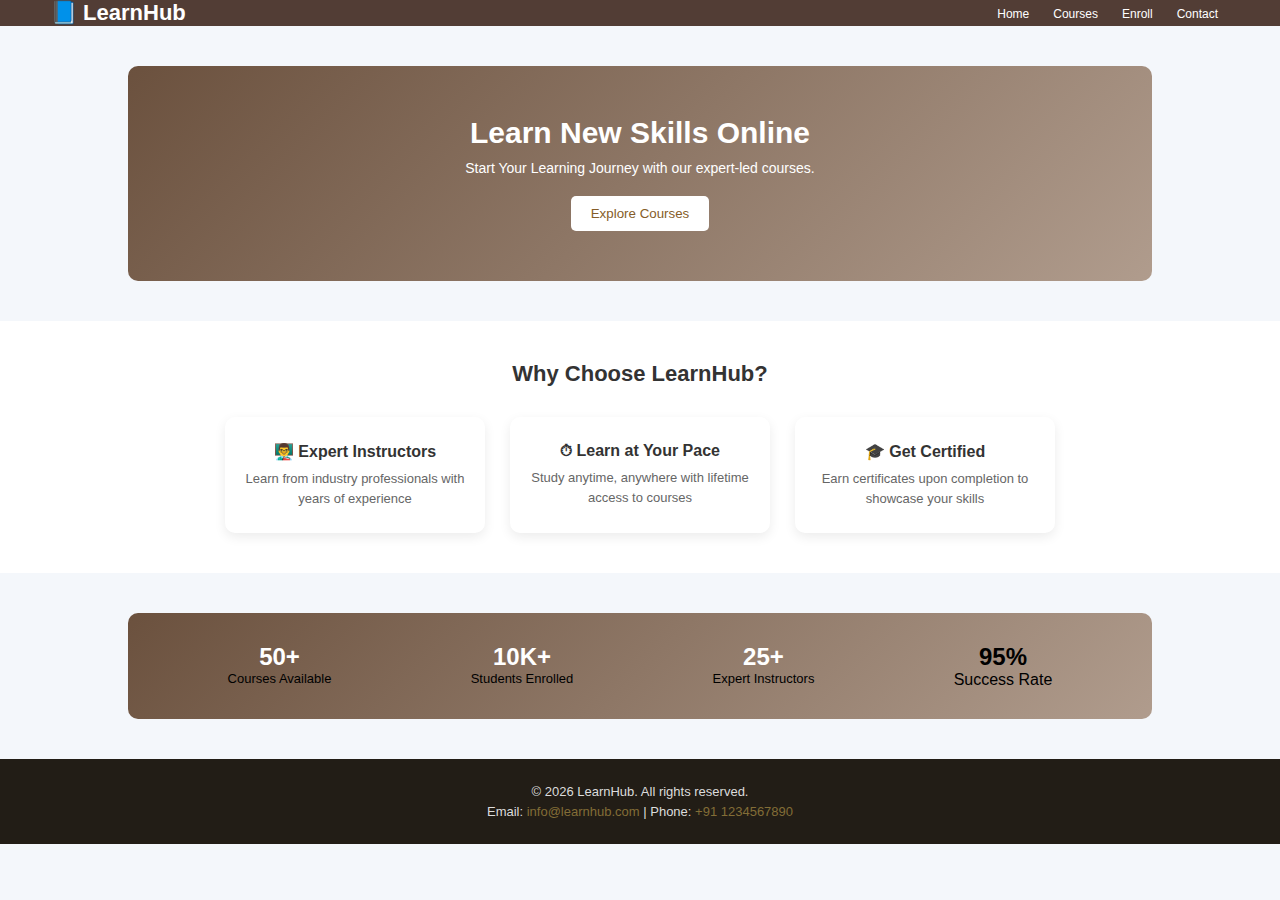
<file: index.html>
<!doctype html>
<html lang="en">
  <head>
    <meta charset="UTF-8" />
    <meta name="viewport" content="width=device-width, initial-scale=1.0" />
    <title>LearnHub</title>

    <link rel="stylesheet" href="style.css" />
  </head>
  <body>
    <header class="navbar">
      <h1>📘 LearnHub</h1>

      <ul class="nav-links">
        <li><a href="index.html">Home</a></li>
        <li><a href="courses.html">Courses</a></li>
        <li><a href="enrolment.html">Enroll</a></li>
        <li><a href="contact.html">Contact</a></li>
      </ul>
    </header>

    <section class="hero">
      <h2>Learn New Skills Online</h2>
      <p>Start Your Learning Journey with our expert-led courses.</p>
      <button>Explore Courses</button>
    </section>

    <section class="why-choose">
      <h2>Why Choose LearnHub?</h2>

      <div class="choose-container">
        <div class="choose-card">
          <h3>👨‍🏫 Expert Instructors</h3>
          <p>Learn from industry professionals with years of experience</p>
        </div>

        <div class="choose-card">
          <h3>⏱ Learn at Your Pace</h3>
          <p>Study anytime, anywhere with lifetime access to courses</p>
        </div>

        <div class="choose-card">
          <h3>🎓 Get Certified</h3>
          <p>Earn certificates upon completion to showcase your skills</p>
        </div>
      </div>
    </section>

    <section class="stats">
      <div class="stat">
        <h2>50+</h2>
        <p>Courses Available</p>
      </div>

      <div class="stat">
        <h2>10K+</h2>
        <p>Students Enrolled</p>
      </div>

      <div class="stat">
        <h2>25+</h2>
        <p>Expert Instructors</p>
      </div>

      <div>
        <h2>95%</h2>
        <p>Success Rate</p>
      </div>
    </section>

    <footer>
      <p>© 2026 LearnHub. All rights reserved.</p>
      <p>
        Email: <span>info@learnhub.com</span> | Phone:
        <span>+91 1234567890</span>
      </p>
    </footer>
  </body>
</html>
</file>
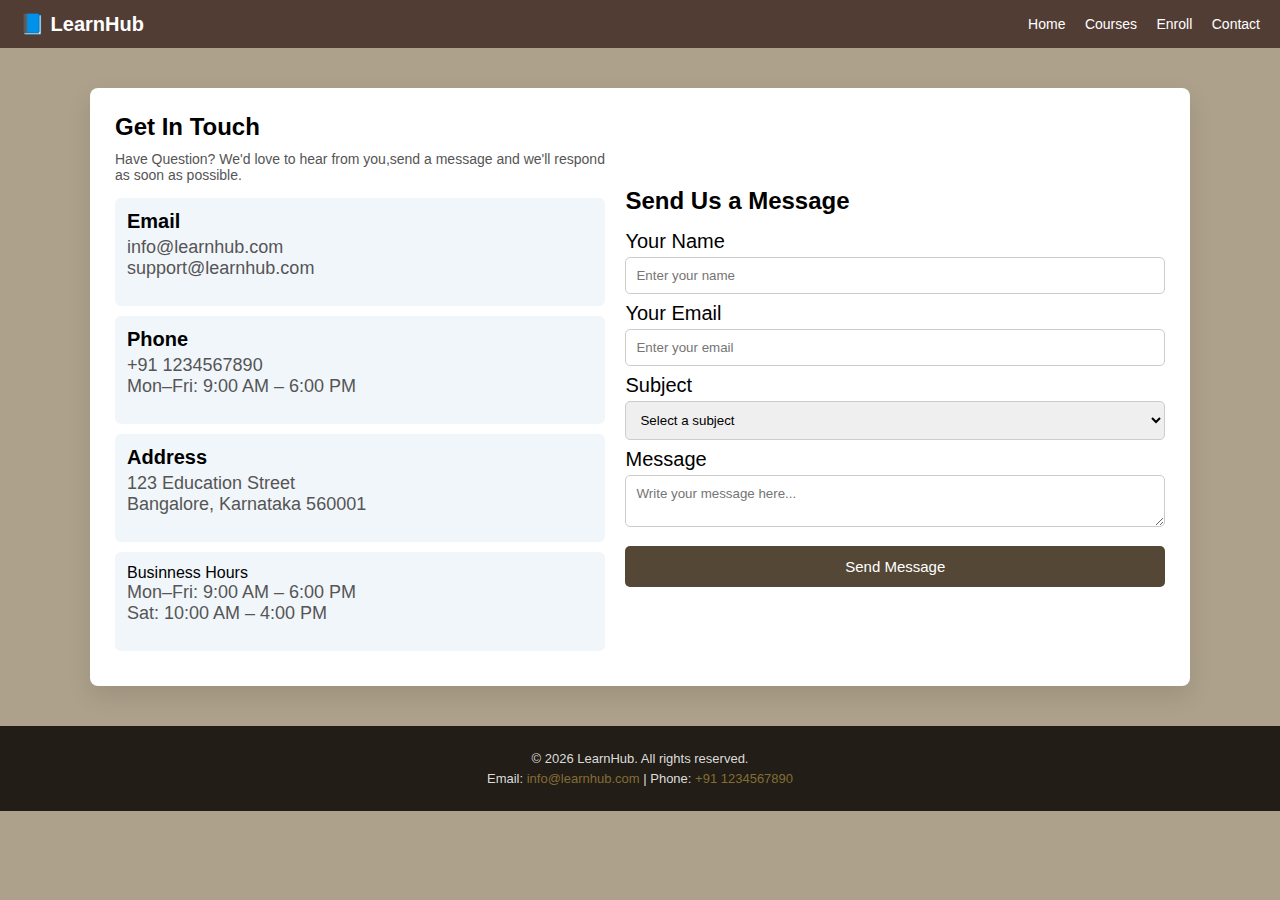
<file: contact.html>
<!doctype html>
<html lang="en">
  <head>
    <meta charset="UTF-8" />
    <meta name="viewport" content="width=device-width, initial-scale=1.0" />
    <title>Contact Us</title>
    
      <style > * {
        margin: 0;
        padding: 0;
        box-sizing: border-box;
        font-family: Arial, Helvetica, sans-serif;
      }
      body {
        background: #ada18b;
      }

   .navbar {
  background: #523d35;
  padding: 12px 20px;
  display: flex;
  justify-content: space-between;
  align-items: center;
}

.navbar .logo {
  color: #fff;
  font-size: 20px;
  font-weight: bold;
}

.navbar nav a {
  color: #fff;
  margin-left: 15px;
  text-decoration: none;
  font-size: 14px;
}
      

      .contact-container{
        width: 90%;
        max-width: 1100px;
        background: #fff;
        display: flex;
        align-items: center;
        gap: 20px;
        padding: 25px;
        border-radius: 8px;
        box-shadow: 0 10px 25px rgba(0,0,0,0.1);
      }

      .contact-wrapper{
        display: flex;
        justify-content: center;
        margin: 40px 0;
        animation: fadeSlide 1s ease-in-out;
      }
      .contact-info{
        width: 50%;
      }

        @keyframes fadeSlide {
          from{
            opacity: 0;
            transform: translateY(40px);
          }
          to{
            opacity: 1;
            transform: translateY(0);
          }
          
        }
      .contact-info h2{
        margin-bottom: 10px;
      }

      .contact-info p{
        font-size: 14px;
        color: #555;
        margin-bottom: 15px;
      }

      .info-box{
        background: #f1f6fb;
        padding: 12px;
        border-radius: 6px;
        margin-bottom: 10px;
      }

      .info-box h4{
        font-size: 20px;
        margin-bottom: 4px;
      }

      .info-box p{
        font-size: 18px;
        color: #555;
      }

      .contact-form{
        width: 55%;
      }

      .contact-form h2{
        margin-bottom: 15px;
      }

      .contact-form label {
  display: block;
  margin: 8px 0 4px;
  font-size: 20px;
}

.contact-form input,
.contact-form select,
.contact-form textarea {
  width: 100%;
  padding: 10px;
  border-radius: 5px;
  border: 1px solid #ccc;
  outline: none;
}

    .contact-form button {
  margin-top: 15px;
  width: 100%;
  padding: 12px;
  background:  #544735;;
  color: white;
  border: none;
  border-radius: 5px;
  cursor: pointer;
  font-size: 15px;
}

.contact-form button:hover {
  background: #836d36;
}


/* Responsive */
@media (max-width: 768px) {
  .contact-container {
    flex-direction: column;
  }

  .contact-info,
  .contact-form {
    width: 100%;
  }
}

 footer {
      width: 100%;
      background-color:  #221d16;
      color: #dcdcdc;
      text-align: center;
      padding: 20px 10px;
      font-size: 13px;
    }

    footer p {
      margin: 5px 0;
    }

    footer span {
      color: #836d36;
    }
    </style>
  </head>


   <header class="navbar">
      <div class="logo">📘 LearnHub</div>
      <nav>
        <a href="index.html">Home</a>
        <a href="courses.html">Courses</a>
        <a href="enrolment.html">Enroll</a>
        <a href="contact.html">Contact</a>
      </nav>
    </header>

    <div class="contact-wrapper">
    <div class="contact-container">
      <div class="contact-info">
        <h2>Get In Touch</h2>
        <p>
          Have Question? We'd love to hear from you,send a message and we'll
          respond as soon as possible.
        </p>

        <div class="info-box">
          <h4>Email</h4>
          <p>info@learnhub.com<br />support@learnhub.com</p>
        </div>

        <div class="info-box">
          <h4>Phone</h4>
          <p>+91 1234567890<br />Mon–Fri: 9:00 AM – 6:00 PM</p>
        </div>

        <div class="info-box">
          <h4>Address</h4>
          <p>123 Education Street<br />Bangalore, Karnataka 560001</p>
        </div>

        <div class="info-box"
        <h4>Businness Hours</h4>
        <p>Mon–Fri: 9:00 AM – 6:00 PM<br>Sat: 10:00 AM – 4:00 PM</p>
      </div>
    </div>

    <div class="contact-form">
        <h2>Send Us a Message</h2>

        <form>
            <label>Your Name</label>
            <input type="text" placeholder="Enter your name">

            <label>Your Email</label>
            <input type="email" placeholder="Enter your email">

            <label>Subject</label>

            <select>
                <option>Select a subject</option>
                <option>General Inquiry</option>
                <option>Support</option>
                <option>Feedback</option>

            </select>

            <label>Message</label>
             <textarea placeholder="Write your message here..."></textarea>

             <button type="btn">Send Message</button>
        </form>
    </div>
</div>
</div>

   <footer>
    <p>© 2026 LearnHub. All rights reserved.</p>
    <p>Email: <span>info@learnhub.com</span> | Phone: <span>+91 1234567890</span></p>
  </footer>
    
  </body>
</html>
</file>
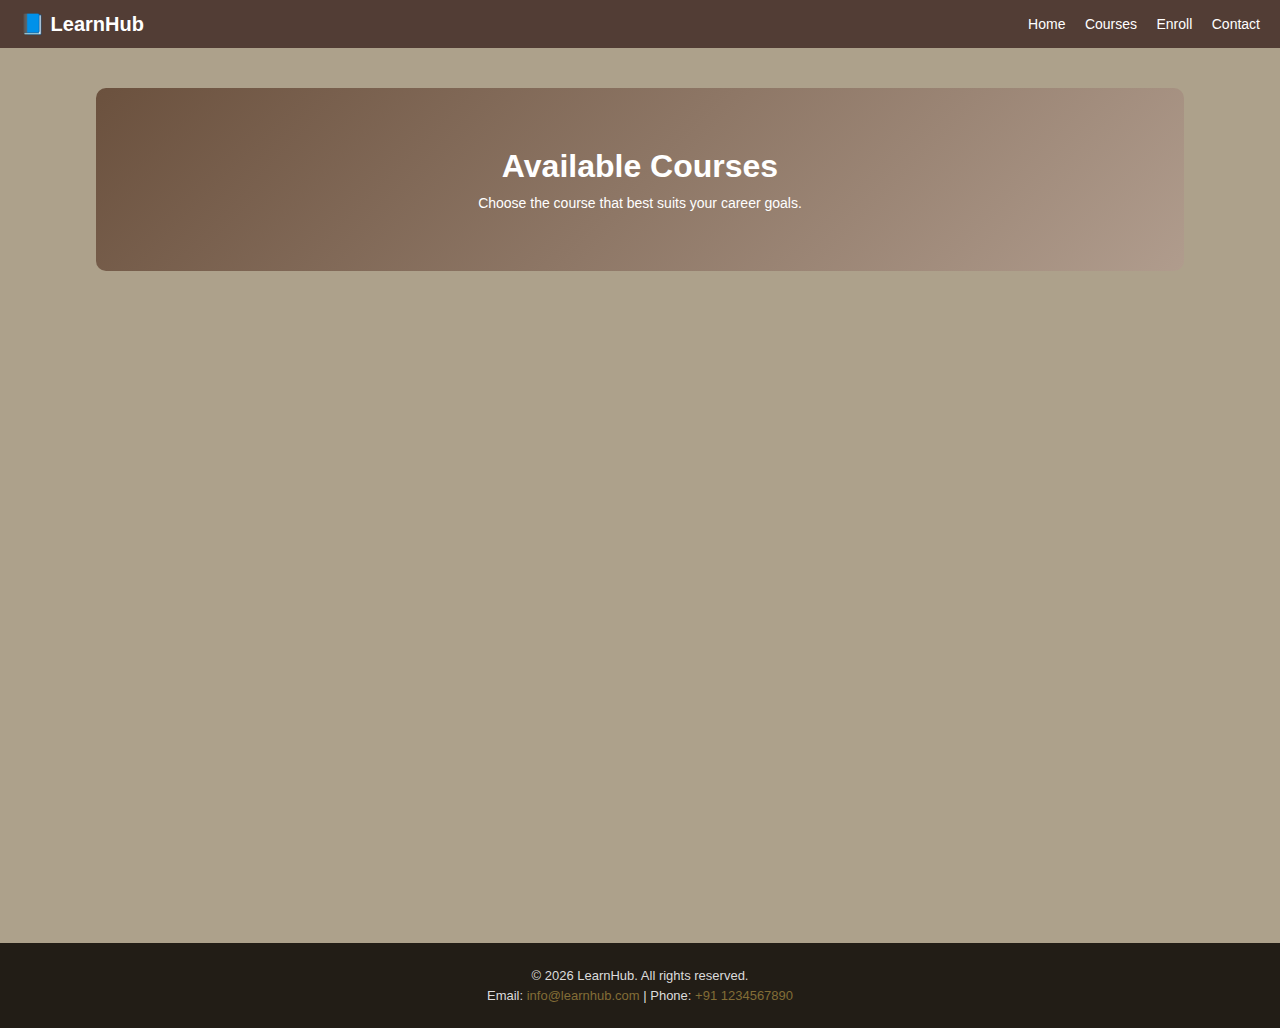
<file: courses.html>
<!doctype html>
<html lang="en">
  <head>
    <meta charset="UTF-8" />
    <meta name="viewport" content="width=device-width, initial-scale=1.0" />
    <title>LearnHub - Courses</title>

    <style>
      * {
        margin: 0;
        padding: 0;
        box-sizing: border-box;
        font-family: Arial, Helvetica, sans-serif;
      }
      body {
        background: #ada18b;
      }

      .navbar {
        background: #523d35;
        padding: 12px 20px;
        display: flex;
        justify-content: space-between;
        align-items: center;
      }

      .navbar .logo {
        color: #fff;
        font-size: 20px;
        font-weight: bold;
      }

      .navbar nav a {
        color: #fff;
        margin-left: 15px;
        text-decoration: none;
        font-size: 14px;
      }

      .nav-links a:hover {
        background-color: rgba(255, 255, 255, 0.2);
        border-radius: 5px;
      }

      @keyframes fadeUp {
        from {
          opacity: 0;
          transform: translateY(40px);
        }
        to {
          opacity: 1;
          transform: translateY(0);
        }
      }
      .title-section {
        margin: 40px auto;
        width: 85%;
        background: linear-gradient(135deg, #6b513e, #b09c8d);
        border-radius: 10px;
        padding: 60px 20px;
        text-align: center;
        color: #fff;
        animation: slideDown 1.2s ease-out forwards;
      }

      @keyframes slideDown {
        from {
          transform: translateX(0px);
          opacity: 0;
        }
        to {
          transform: translateX(0.3s);
          opacity: 1;
        }
      }

      .title-section h1 {
        font-size: 32px;
        margin-bottom: 10px;
      }

      .title-section p {
        margin-top: 8px;
        font-size: 14px;
      }

      .courses {
        max-width: 1100px;
        margin: 40px auto;
        display: grid;
        grid-template-columns: repeat(auto-fit, minmax(280px, 1fr));
        gap: 25px;
        padding: 0 20px;
      }

      .course-card {
        background: white;
        border-radius: 8px;
        padding: 15px;
        box-shadow: 0 4px 12px rgba(0, 0, 0, 0.1);
        text-align: center;

        opacity: 0;
        animation: fadeUp 0.8s ease forwards;
        transition:
          transform 0.3s ease,
          box-shadow 0.3s ease;
      }

      .card-img {
        height: 120px;
        border-radius: 6px;
        color: white;
        font-size: 40px;
        display: flex;
        align-items: center;
        justify-content: center;
        margin-bottom: 15px;
      }

      .course-card h3 {
        font-size: 16px;
        margin-bottom: 8px;
      }

      .course-card p {
        font-size: 13px;
        color: #4e3829;
        margin-bottom: 10px;
      }

      .price {
        display: block;
        font-weight: bold;
        color: #6d5c45;
        margin-bottom: 10px;
      }

      .enroll-link {
        color: #c3a190;
        font-weight: bold;
        text-decoration: none;
      }

      .enroll-link:hover {
        color: #ba8f73;
      }
      .course-card button {
        background: #544735;
        color: white;
        border: none;
        padding: 8px 15px;
        border-radius: 4px;
        cursor: pointer;
        animation: pulse 2.5s infinite;
        transition:
          background 0.3s ease,
          transform 0.3s ease;
      }

      .course-card button:hover {
        background: #836d36;
        transform: scale(1.1);
      }

      .gradient1 {
        background: linear-gradient(135deg, #6a11cb, #2575fc);
      }
      .gradient2 {
        background: linear-gradient(135deg, #ff758c, #ff7eb3);
      }
      .gradient3 {
        background: linear-gradient(135deg, #43cea2, #185a9d);
      }
      .gradient4 {
        background: linear-gradient(135deg, #ff9966, #ff5e62);
      }
      .gradient5 {
        background: linear-gradient(135deg, #7f7fd5, #86a8e7);
      }
      .gradient6 {
        background: linear-gradient(135deg, #56ccf2, #2f80ed);
      }
      footer {
        width: 100%;
        background-color: #221d16;
        color: #dcdcdc;
        text-align: center;
        padding: 20px 10px;
        font-size: 13px;
      }

      footer p {
        margin: 5px 0;
      }

      footer span {
        color: #836d36;
      }
    </style>
  </head>
  <body>
    <header class="navbar">
      <div class="logo">📘 LearnHub</div>
      <nav>
        <a href="index.html">Home</a>
        <a href="courses.html">Courses</a>
        <a href="enrolment.html">Enroll</a>
        <a href="contact.html">Contact</a>
      </nav>
    </header>

    <section class="title-section">
      <h1>Available Courses</h1>
      <p>Choose the course that best suits your career goals.</p>
    </section>

    <section class="courses">
      <div class="course-card">
        <div class="card-img gradient1">💻</div>
        <h3>Complete Web Development Course</h3>
        <p>Learn HTML,CSS, JavaScript and modern frameworks.</p>
        <span class="price">₹2,999</span>
        <button>
          <a href="enrolment.html" class="enroll-link">Enroll Now</a>
        </button>
      </div>

      <div class="course-card">
        <div class="card-img gradient2">🐍</div>
        <h3>Python Programming Masterclass</h3>
        <p>Master Python from basics to advanced concepts.</p>
        <span class="price">₹2,499</span>
        <button>
          <a href="enrolment.html" class="enroll-link">Enroll Now</a>
        </button>
      </div>

      <div class="course-card">
        <div class="card-img gradient3">📊</div>
        <h3>Data Science Fundamentals</h3>
        <p>Learn data analysis, statistics and machine learning.</p>
        <span class="price">₹3,499</span>
        <button>
          <a href="enrolment.html" class="enroll-link">Enroll Now</a>
        </button>
      </div>

      <div class="course-card">
        <div class="card-img gradient4">📱</div>
        <h3>Mobile App Development</h3>
        <p>Build Android & iOS apps using modern tools.</p>
        <span class="price">₹3,999</span>
        <button>
          <a href="enrolment.html" class="enroll-link">Enroll Now</a>
        </button>
      </div>

      <div class="course-card">
        <div class="card-img gradient5">🎨</div>
        <h3>UI/UX Design Complete Course</h3>
        <p>Design stunning and user-friendly interfaces.</p>
        <span class="price">₹2,799</span>
        <button>
          <a href="enrolment.html" class="enroll-link">Enroll Now</a>
        </button>
      </div>

      <div class="course-card">
        <div class="card-img gradient6">🤖</div>
        <h3>Artificial Intelligence Basics</h3>
        <p>Introduction to AI concepts and real-world use.</p>
        <span class="price">₹4,499</span>
        <button>
          <a href="enrolment.html" class="enroll-link">Enroll Now</a>
        </button>
      </div>
    </section>

    <footer>
      <p>© 2026 LearnHub. All rights reserved.</p>
      <p>
        Email: <span>info@learnhub.com</span> | Phone:
        <span>+91 1234567890</span>
      </p>
    </footer>
  </body>
</html>
</file>
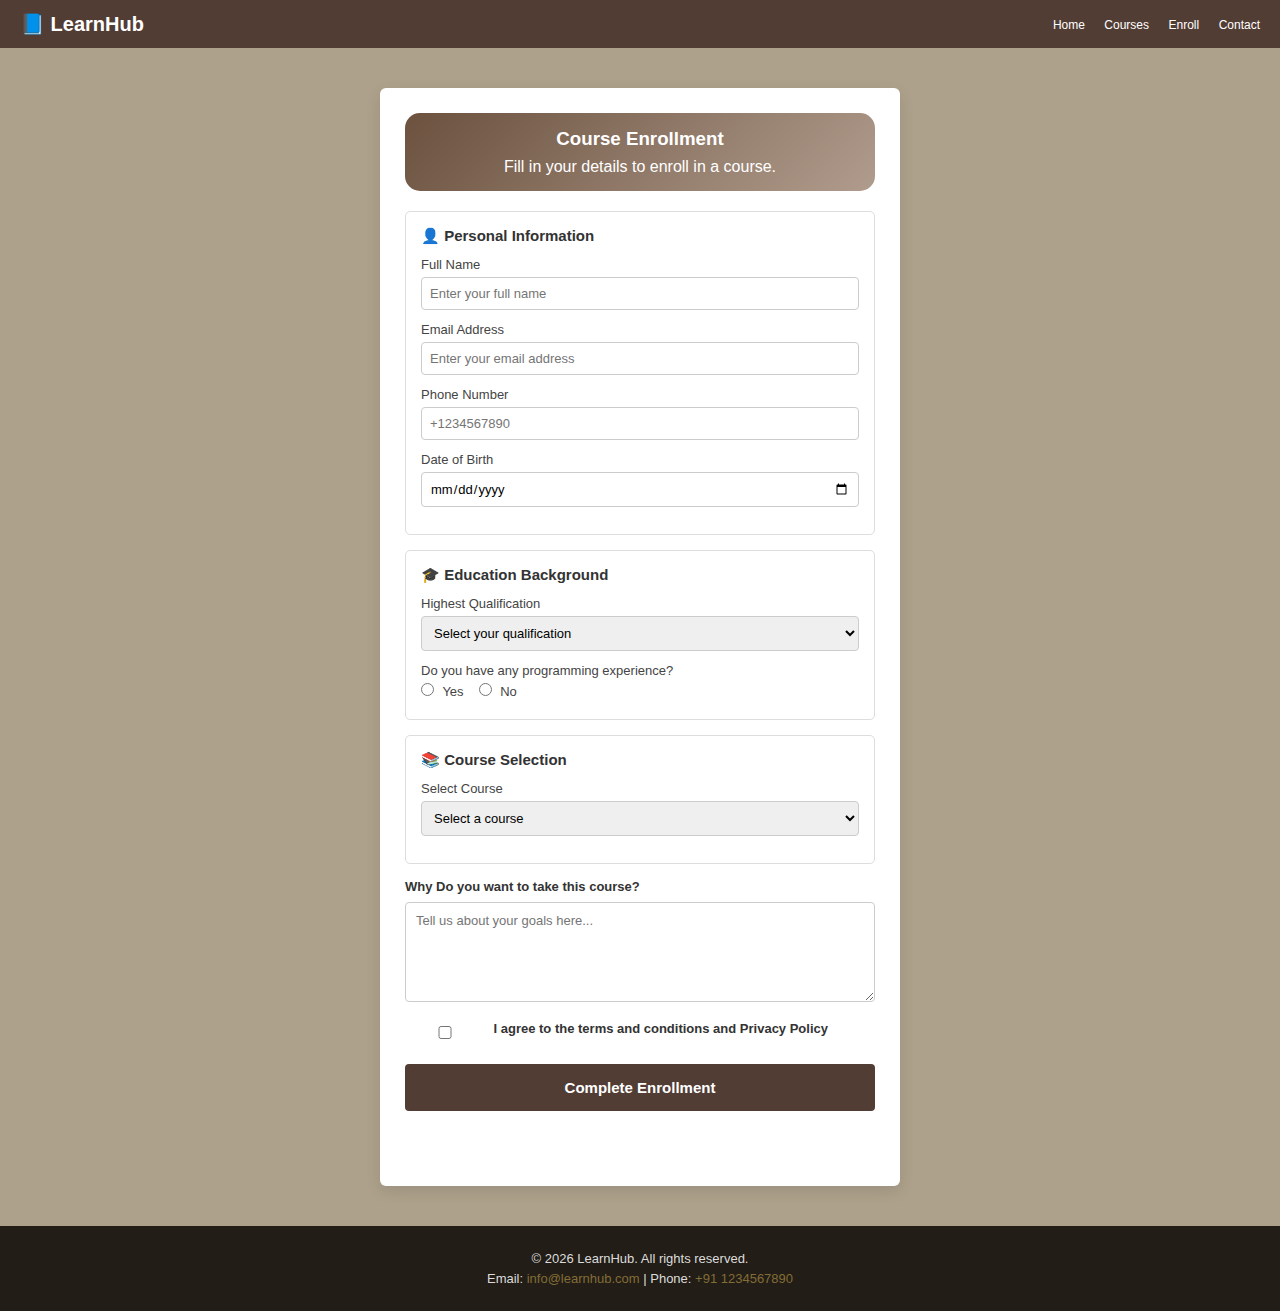
<file: enrolment.html>
<!doctype html>
<html lang="en">
  <head>
    <meta charset="UTF-8" />
    <meta name="viewport" content="width=device-width, initial-scale=1.0" />
    <title>Course Enrollment</title>

    <style>
      * {
        margin: 0;
        padding: 0;
        box-sizing: border-box;
        font-family: Arial, Helvetica, sans-serif;
      }
      body {
        background: #ada18b;
      }

    .navbar {
       background: #523d35;
        padding: 12px 20px;
        display: flex;
        justify-content: space-between;
        align-items: center;
      }

      .navbar .logo {
          color: #fff;
        font-size: 20px;
        font-weight: bold;
        }

        .navbar nav a {
            color: #fff;
             margin-left: 15px;
             text-decoration: none;
             font-size: 12px;
          }
        
      .container {
        max-width: 520px;
        background: #fff;
        margin: 40px auto;
        padding: 25px;
        border-radius: 6px;
        box-shadow: 0 5px 15px rgba(0, 0, 0, 0.1);
        animation: fadeUp 0.8s ease-in-out;
      }

      @keyframes fadeUp{
        from{
          opacity: 0;
          transform: translateY(40px);
        }
        to{
          opacity: 1;
          transform: translateY(0);
        }
      }
      .title{
        background: linear-gradient(135deg, #6b513e, #b09c8d);
        color: #fff;
        text-align: center;
        padding: 15px;
        border-radius: 15px; 
        margin-bottom: 20px;

      }

      .title h3 {
        margin-bottom: 8px;
      }

      .section{
        border: 1px solid #ddd;
        padding: 15px;
        border-radius: 5px;
        margin-bottom: 15px;
      }

      .section h4 {
        font-size: 15px;
        margin-bottom: 12px;
        color: #333;
      }

      .form-group{
        margin-bottom: 12px;
      }

      label{
        display: block;
        font-size: 13px;
        margin-bottom: 5px;
        color: #444;
      }
 input, select {
      width: 100%;
      padding: 8px;
      border: 1px solid #ccc;
      border-radius: 4px;
      font-size: 13px;
    }

    .radio-group {
      display: flex;
      gap: 15px;
      font-size: 13px;
    }

    .radio-group input {
      width: auto;
      margin-right: 5px;
    }

    .form-box label{
      display: block;
      font-size: 13px;
      font-weight: 600;
      margin-bottom: 8px;
      color: #333;
    }

    .form-box textarea {
      width: 100%;
      height: 100px;
      padding: 10px; 
      resize: vertical;
       border: 1px solid #ccc;
      border-radius: 4px;
        font-size: 13px;
      margin-bottom: 15px;
    }

    .checkbox-group {
      width: 90%;
      display: flex;
      align-items: center;
      gap: 8px;
      font-size: 13px;
      color: #555;
      margin-bottom: 20px;
    }

    .checkbox-group label {
  display: inline;          
  white-space: nowrap;      
}

    .checkbox-group input {
      cursor: pointer;
    }

    .btn {
      width: 100%;
      background: #523d35;
      color: #fff;
      padding: 15px;
      border: none;
      border-radius: 4px;
      font-size: 15px;
      font-weight: 600;
      margin-bottom: 50px;
      cursor: pointer;
    }

    .btn:hover {
      background: #816e55;
    }

     footer {
      width: 100%;
      background-color:  #221d16;
      color: #dcdcdc;
      text-align: center;
      padding: 20px 10px;
      font-size: 13px;
    }

    footer p {
      margin: 5px 0;
    }

    footer span {
      color: #836d36;
    }

    </style>
  </head>
  <body>

    <header class="navbar">
      <div class="logo">📘 LearnHub</div>
      <nav>
        <a href="index.html">Home</a>
        <a href="courses.html">Courses</a>
        <a href="enrolment.html">Enroll</a>
        <a href="contact.html">Contact</a>
      </nav>
    </header>

    <div class="container">
        <div class="title">
            <h3>Course Enrollment</h3>
            <p>Fill in your details to enroll in a course.</p>
        </div>

         <div class="section">
      <h4>👤 Personal Information</h4>
            <div class="form-group">
                <label>Full Name</labeL>
                <input type="text" placeholder="Enter your full name"/>
            </div>


            <div class="form-group">
                <label>Email Address</label>
                <input type="email" placeholder="Enter your email address"/>
            </div>

            <div class="form-group">
                <label>Phone Number</label>
                <input type="tel" placeholder="+1234567890"/>
            </div>

            <div class="form-group">
                <label>Date of Birth</label>
                <input type="date"/>
            </div>
        </div>

        <div class="section">
             <h4>🎓 Education Background</h4>
            <div class="form-group">
                <label>Highest Qualification</label>        
                <select>
                    <option>Select your qualification</option>
                    <option>10th Pass</option>
                    <option>12th Pass</option>
                    <option>Graduate</option>
                    <option>Post-Graduate</option>
                </select>
            </div>

          <label>Do you have any programming experience?</label>
      <div class="radio-group">
        <label><input type="radio" name="exp"> Yes</label>
        <label><input type="radio" name="exp"> No</label>
      </div>

    </div>

    <div class="section">
        <h4>📚 Course Selection</h4>

        <div class="form-group">
            <label>Select Course</label>
            <select>
                <option>Select a course</option>
                <option>Web Development</option>
                <option>Python Programing</option>
                <option>Data Science</option>
                <option>Digital Marketing</option>
                <option>UI/UX Design</option>
            </select>
        </div>
    </div>
    <div class="form-wrapper">
      <div class="form-box">
        <label for="goals">Why Do you want to take this course?</label>
        <textarea id="goals" rows="4" placeholder="Tell us about your goals here..."></textarea>
     
        <div class="checkbox-group">
          <input type="checkbox" id="agree" />
          <label for="agree">I agree to the <span>terms and conditions</span> and <span>Privacy Policy</span></label>
        </div>

         <button class="btn">Complete Enrollment</button>
      </div>
    </div>
 </div>
     <footer>
    <p>© 2026 LearnHub. All rights reserved.</p>
    <p>Email: <span>info@learnhub.com</span> | Phone: <span>+91 1234567890</span></p>
  </footer>
    
   
  </body>
</html>
</file>
<file: style.css>
* {
  margin: 0;
  padding: 0;
  box-sizing: border-box;
  font-family: Arial, Helvetica, sans-serif;
}
body {
  background: #f4f7fb;
}

header {
  background: #523d35;
  padding: 15px 50px;
  display: flex;
  justify-content: space-between;
  align-items: center;
  color: #fff;
}
header h1 {
  font-size: 22px;
}
.navbar {
  background-color: #523d35;
  display: flex;
  justify-content: space-between;
  align-items: center;
  padding: 0px 50px;
}

.nav-links {
  list-style: none;
  display: flex;
  margin: 0;
  padding: 0;
}

.nav-links li {
  cursor: pointer;
}

.nav-links a {
  color: #fff;
  text-decoration: none;
  font-size: 12px;
  padding: 3px 12px;
  transition: background 0.3s;
}

.nav-links a:hover {
  background-color: rgba(255, 255, 255, 0.2);
  border-radius: 5px;
}

.hero {
  background: linear-gradient(135deg, #6b513e, #b09c8d);
  margin: 40px auto;
  width: 80%;
  border-radius: 10px;
  padding: 50px;
  text-align: center;
  color: #fff;
  animation: slideFromRight 1.2s ease-out forwards;
}

@keyframes slideFromRight {
  from {
    transform: translateX(100px);
    opacity: 0;
  }
  to {
    transform: translateX(0);
    opacity: 1;
  }
}

.hero h2 {
  font-size: 30px;
  margin-bottom: 10px;
  animation: fadeUp 1s ease forwards;
}

.hero p {
  font-size: 14px;
  margin-bottom: 20px;
}

.hero button {
  padding: 10px 20px;
  border: none;
  background: #fff;
  color: #855d28;
  font-weight: 500;
  border-radius: 5px;
  cursor: pointer;
  animation: fadeUp 1.4s ease forwards;
}

.hero button:hover {
  background: #f1f1f1;
}
@keyframes fadeUp {
  from {
    transform: translateY(40px);
    opacity: 0;
  }
  to {
    transform: translateY(0);
    opacity: 1;
  }
}

.why-choose {
  text-align: center;
  padding: 40px 0;
  background: #fff;
}

.why-choose h2 {
  font-size: 22px;
  margin-bottom: 30px;
  color: #333;
}

.choose-container {
  display: flex;
  justify-content: center;
  gap: 25px;
  flex-wrap: wrap;
}

.choose-card {
  width: 260px;
  padding: 25px 20px;
  background: #ffffff;
  border-radius: 10px;
  box-shadow: 0 4px 12px rgba(0, 0, 0, 0.08);
  animation: fadeIn 1s ease forwards;
  transition: transform 0.3s ease;
}

.choose-card:hover {
  transform: translateY(-5px);
}

@keyframes fadeIn {
  from {
    opacity: 0;
    transform: scale(0.9);
  }
  to {
    opacity: 1;
    transform: scale(1);
  }
}

.choose-card h3 {
  font-size: 16px;
  margin-bottom: 8px;
  color: #333;
}

.choose-card p {
  font-size: 13px;
  color: #666;
  line-height: 1.5;
}

.stats {
  background: linear-gradient(135deg, #6b513e, #b09c8d);
  margin: 40px auto;
  width: 80%;
  padding: 30px;
  border-radius: 10px;
  display: flex;
  justify-content: space-around;
  text-align: center;
  animation: slideFromLeft 1.2s ease forwads;
}

@keyframes slideFromLeft {
  from {
    transform: translateX(-100px);
    opacity: 0;
  }
  to {
    transform: translateX(0);
    opacity: 1;
  }
}

.stat h2 {
  color: #fff;
}

.stat p {
  animation: pageLoad 0.8s ease-in;
  font-size: 13px;
}

@keyframes slideFromLeft {
  from {
    opacity: 0;
  }
  to {
    opacity: 1;
  }
}

footer {
  width: 100%;
  background-color: #221d16;
  color: #dcdcdc;
  text-align: center;
  padding: 20px 10px;
  font-size: 13px;
  animation: fooerUo 1s ease forwards;
}

footer p {
  margin: 5px 0;
}

footer span {
  color: #836d36;
}

@keyframes slideFromLeft {
  from {
    transform: translateX(50px);
    opacity: 0;
  }
  to {
    transform: translateX(0);
    opacity: 1;
  }
}
</file>
